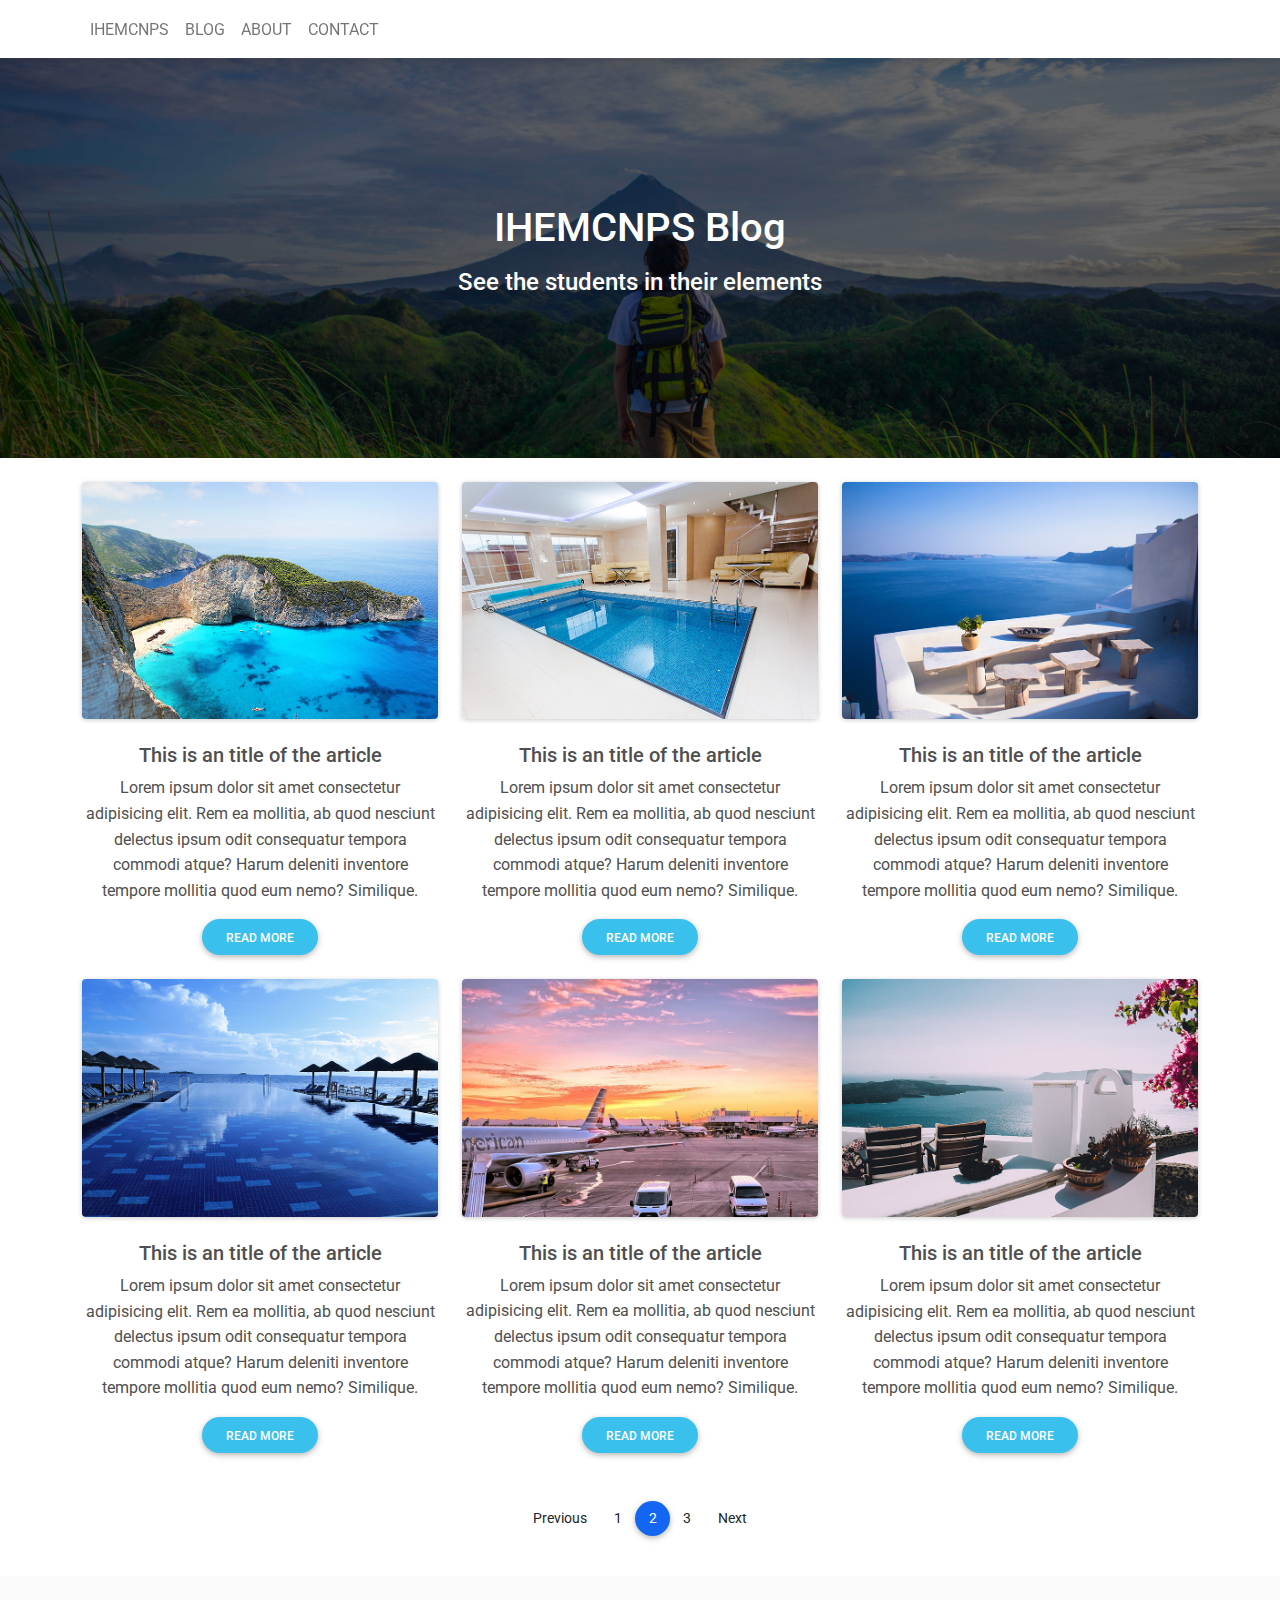
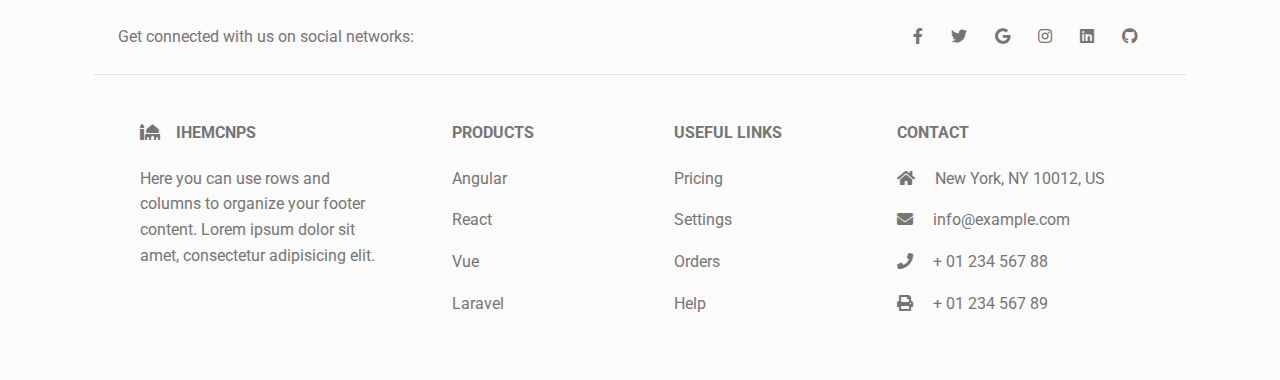
<file: blog.html>
<!DOCTYPE html>
<html lang="en">
  <head>
    <meta charset="UTF-8" />
    <meta
      name="viewport"
      content="width=device-width, initial-scale=1, shrink-to-fit=no"
    />
    <meta http-equiv="x-ua-compatible" content="ie=edge" />
    <title>IHEMCNPS - BLOG</title>
    <!-- MDB icon -->
    <link rel="icon" href="img/mdb-favicon.ico" type="image/x-icon" />
    <!-- Font Awesome -->
    <link
      rel="stylesheet"
      href="https://use.fontawesome.com/releases/v5.11.2/css/all.css"
    />
    <!-- Google Fonts Roboto -->
    <link
      rel="stylesheet"
      href="https://fonts.googleapis.com/css2?family=Roboto:wght@300;400;500;700&display=swap"
    />
    <!-- MDB -->
    <link rel="stylesheet" href="css/mdb.min.css" />
    <!-- Custom styles -->
    <style>

       

    </style>
  </head>
  <body>
    <header>
      <!-- Navbar -->
      <nav class="navbar navbar-expand-lg navbar-light bg- fixed-top">
        <div class="container">
          <button
            class="navbar-toggler"
            type="button"
            data-toggle="collapse"
            data-target="#navbarExample01"
            aria-controls="navbarExample01"
            aria-expanded="false"
            aria-label="Toggle navigation"
          >
            <span class="navbar-toggler-icon"></span>
          </button>
          <div class="collapse navbar-collapse" id="navbarExample01">
            <ul class="navbar-nav mr-auto mb-2 mb-lg-0">
              <li class="nav-item active">
              </li>
              <li class="nav-item">
                <a class="nav-link" href="index.html">IHEMCNPS</a>
              </li>
              <li class="nav-item">
                <a class="nav-link" href="blog.html">BLOG</a>
              </li>
              <li class="nav-item">
                <a class="nav-link" href="about.html">ABOUT</a>
              </li>
              <li class="nav-item">
                <a class="nav-link" href="contact.html">CONTACT</a>
              </li>

            </ul>
          </div>
        </div>
      </nav>
      <!-- Navbar -->

      <!-- Background image -->
      <div
        class="p-5 text-center bg-image"
        style="
          background-image: url('img/cover.jpeg');
          height: 400px;
          margin-top: 58px;
        "
      >
        <div class="mask" style="background-color: rgba(0, 0, 0, 0.6)">
          <div class="d-flex justify-content-center align-items-center h-100">
            <div class="text-white">
              <h1 class="mb-3">IHEMCNPS Blog</h1>
              <h4 class="mb-3">
                See the students in their elements
              </h4>
            </div>
          </div>
        </div>
      </div>
      <!-- Background image -->
    </header>
    <main class="my-4">
      <!-- Posts -->
      <div class="container">
        <section id="posts" class="text-center mb-4">
          <div class="row">
            <div class="col-sm-4 mb-4">
              <div
                class="bg-image hover-overlay ripple shadow-1-strong rounded mb-4"
                data-ripple-color="light"
              >
                <img src="img/i1.jpg" class="w-100" />
                  <div
                    class="mask"
                    style="background-color: rgba(251, 251, 251, 0.2)"
                  ></div>
                </a>
              </div>
              <h5>This is an title of the article</h5>
              <p>
                Lorem ipsum dolor sit amet consectetur adipisicing elit. Rem ea
                mollitia, ab quod nesciunt delectus ipsum odit consequatur
                tempora commodi atque? Harum deleniti inventore tempore mollitia
                quod eum nemo? Similique.
              </p>
              <button type="button" class="btn btn-info btn-rounded">
                READ MORE
              </button>
            </div>
            <div class="col-sm-4 mb-4">
              <div
                class="bg-image hover-overlay ripple shadow-1-strong rounded mb-4"
                data-ripple-color="light"
              >
                <img src="img/i2.jpg" class="w-100" />
                <a href="#!">
                  <div
                    class="mask"
                    style="background-color: rgba(251, 251, 251, 0.2)"
                  ></div>
                </a>
              </div>
              <h5>This is an title of the article</h5>
              <p>
                Lorem ipsum dolor sit amet consectetur adipisicing elit. Rem ea
                mollitia, ab quod nesciunt delectus ipsum odit consequatur
                tempora commodi atque? Harum deleniti inventore tempore mollitia
                quod eum nemo? Similique.
              </p>
              <button type="button" class="btn btn-info btn-rounded">
                Read more
              </button>
            </div>
            <div class="col-sm-4 mb-4">
              <div
                class="bg-image hover-overlay ripple shadow-1-strong rounded mb-4"
                data-ripple-color="light"
              >
                <img src="img/i3.jpg" class="w-100" />
                <a href="#!">
                  <div
                    class="mask"
                    style="background-color: rgba(251, 251, 251, 0.2)"
                  ></div>
                </a>
              </div>
              <h5>This is an title of the article</h5>
              <p>
                Lorem ipsum dolor sit amet consectetur adipisicing elit. Rem ea
                mollitia, ab quod nesciunt delectus ipsum odit consequatur
                tempora commodi atque? Harum deleniti inventore tempore mollitia
                quod eum nemo? Similique.
              </p>
              <button type="button" class="btn btn-info btn-rounded">
                Read more
              </button>
            </div>
            <div class="col-sm-4 mb-4">
              <div
                class="bg-image hover-overlay ripple shadow-1-strong rounded mb-4"
                data-ripple-color="light"
              >
                <img src="img/i4.jpg" class="w-100" />
                <a href="#!">
                  <div
                    class="mask"
                    style="background-color: rgba(251, 251, 251, 0.2)"
                  ></div>
                </a>
              </div>
              <h5>This is an title of the article</h5>
              <p>
                Lorem ipsum dolor sit amet consectetur adipisicing elit. Rem ea
                mollitia, ab quod nesciunt delectus ipsum odit consequatur
                tempora commodi atque? Harum deleniti inventore tempore mollitia
                quod eum nemo? Similique.
              </p>
              <button type="button" class="btn btn-info btn-rounded">
                Read more
              </button>
            </div>
            <div class="col-sm-4 mb-4">
              <div
                class="bg-image hover-overlay ripple shadow-1-strong rounded mb-4"
                data-ripple-color="light"
              >
                <img src="img/i5.jpg" class="w-100" />
                <a href="#!">
                  <div
                    class="mask"
                    style="background-color: rgba(251, 251, 251, 0.2)"
                  ></div>
                </a>
              </div>
              <h5>This is an title of the article</h5>
              <p>
                Lorem ipsum dolor sit amet consectetur adipisicing elit. Rem ea
                mollitia, ab quod nesciunt delectus ipsum odit consequatur
                tempora commodi atque? Harum deleniti inventore tempore mollitia
                quod eum nemo? Similique.
              </p>
              <button type="button" class="btn btn-info btn-rounded">
                Read more
              </button>
            </div>
            <div class="col-sm-4 mb-4">
              <div
                class="bg-image hover-overlay ripple shadow-1-strong rounded mb-4"
                data-ripple-color="light"
              >
                <img src="img/i6.jpg" class="w-100" />
                <a href="#!">
                  <div
                    class="mask"
                    style="background-color: rgba(251, 251, 251, 0.2)"
                  ></div>
                </a>
              </div>
              <h5>This is an title of the article</h5>
              <p>
                Lorem ipsum dolor sit amet consectetur adipisicing elit. Rem ea
                mollitia, ab quod nesciunt delectus ipsum odit consequatur
                tempora commodi atque? Harum deleniti inventore tempore mollitia
                quod eum nemo? Similique.
              </p>
              <button type="button" class="btn btn-info btn-rounded">
                Read more
              </button>
            </div>
          </div>
        </section>
        <!-- Posts -->
      </div>

      <!-- Pagination -->
      <section id="pagination" class="d-flex justify-content-center">
        <nav aria-label="...">
          <ul class="pagination pagination-circle">
            <li class="page-item">
              <a class="page-link" href="#" tabindex="-1" aria-disabled="true"
                >Previous</a
              >
            </li>
            <li class="page-item"><a class="page-link" href="#">1</a></li>
            <li class="page-item active" aria-current="page">
              <a class="page-link" href="#"
                >2 <span class="sr-only">(current)</span></a
              >
            </li>
            <li class="page-item"><a class="page-link" href="#">3</a></li>
            <li class="page-item">
              <a class="page-link" href="#">Next</a>
            </li>
          </ul>
        </nav>
      </section>
      <!-- Pagination -->
    </main>
    <footer class="bg-light text-center text-lg-left">
      <!-- Grid container -->
      <div class="container p-4">
        <!--Grid row-->
        <div class="row">

          <!--Grid column
          <div class="col-lg-6 col-md-12 mb-4 mb-md-0">
            <h5 class="text-uppercase">Footer Content</h5>

            <p>
              Lorem ipsum dolor sit amet consectetur, adipisicing elit. Iste
              atque ea quis molestias. Fugiat pariatur maxime quis culpa
              corporis vitae repudiandae aliquam voluptatem veniam, est atque
              cumque eum delectus sint!
            </p>
          </div>
          Grid column-->

    <!--Footer-->
    <footer class="text-center text-lg-start bg-light text-muted">
      
      <!-- Section: Social media -->
  <section
  class="d-flex justify-content-center justify-content-lg-between p-4 border-bottom"
>
  <!-- Left -->
  <div class="me-5 d-none d-lg-block">
    <span>Get connected with us on social networks:</span>
  </div>
  <!-- Left -->

  <!-- Right -->
  <div>
    <a href="" class="me-4 text-reset">
      <i class="fab fa-facebook-f"></i>
    </a>
    <a href="" class="me-4 text-reset">
      <i class="fab fa-twitter"></i>
    </a>
    <a href="" class="me-4 text-reset">
      <i class="fab fa-google"></i>
    </a>
    <a href="" class="me-4 text-reset">
      <i class="fab fa-instagram"></i>
    </a>
    <a href="" class="me-4 text-reset">
      <i class="fab fa-linkedin"></i>
    </a>
    <a href="" class="me-4 text-reset">
      <i class="fab fa-github"></i>
    </a>
  </div>
  <!-- Right -->
</section>
<!-- Section: Social media -->

<!-- Section: Links  -->
<section class="">
  <div class="container text-center text-md-start mt-5">
    <!-- Grid row -->
    <div class="row mt-3">
      <!-- Grid column -->
      <div class="col-md-3 col-lg-4 col-xl-3 mx-auto mb-4">
        <!-- Content -->
        <h6 class="text-uppercase fw-bold mb-4">
          <i class="fas fa-mosque me-3"></i>IHEMCNPS
        </h6>
        <p>
          Here you can use rows and columns to organize your footer content. Lorem ipsum
          dolor sit amet, consectetur adipisicing elit.
        </p>
      </div>
      <!-- Grid column -->

      <!-- Grid column -->
      <div class="col-md-2 col-lg-2 col-xl-2 mx-auto mb-4">
        <!-- Links -->
        <h6 class="text-uppercase fw-bold mb-4">
          Products
        </h6>
        <p>
          <a href="#!" class="text-reset">Angular</a>
        </p>
        <p>
          <a href="#!" class="text-reset">React</a>
        </p>
        <p>
          <a href="#!" class="text-reset">Vue</a>
        </p>
        <p>
          <a href="#!" class="text-reset">Laravel</a>
        </p>
      </div>
      <!-- Grid column -->

      <!-- Grid column -->
      <div class="col-md-3 col-lg-2 col-xl-2 mx-auto mb-4">
        <!-- Links -->
        <h6 class="text-uppercase fw-bold mb-4">
          Useful links
        </h6>
        <p>
          <a href="#!" class="text-reset">Pricing</a>
        </p>
        <p>
          <a href="#!" class="text-reset">Settings</a>
        </p>
        <p>
          <a href="#!" class="text-reset">Orders</a>
        </p>
        <p>
          <a href="#!" class="text-reset">Help</a>
        </p>
      </div>
      <!-- Grid column -->

      <!-- Grid column -->
      <div class="col-md-4 col-lg-3 col-xl-3 mx-auto mb-md-0 mb-4">
        <!-- Links -->
        <h6 class="text-uppercase fw-bold mb-4">
          Contact
        </h6>
        <p><i class="fas fa-home me-3"></i> New York, NY 10012, US</p>
        <p>
          <i class="fas fa-envelope me-3"></i>
          info@example.com
        </p>
        <p><i class="fas fa-phone me-3"></i> + 01 234 567 88</p>
        <p><i class="fas fa-print me-3"></i> + 01 234 567 89</p>
      </div>
      <!-- Grid column -->
    </div>
    <!-- Grid row -->
  </div>
</section>
<!-- Section: Links  -->



    </footer>
    <!--Footer-->

      <!-- Copyright
      <div class="text-center p-3" style="background-color: rgba(0, 0, 0, 0.2)">
        © 2020 Copyright:
        <a class="text-dark" href="https://mdbootstrap.com/">MDBootstrap.com</a>
      </div>
      Copyright -->
    </footer>
  </body>

  <!-- MDB -->
  <script type="text/javascript" src="js/mdb.min.js"></script>
  <!-- Custom scripts -->
  <script type="text/javascript"></script>
</html>
</file>
